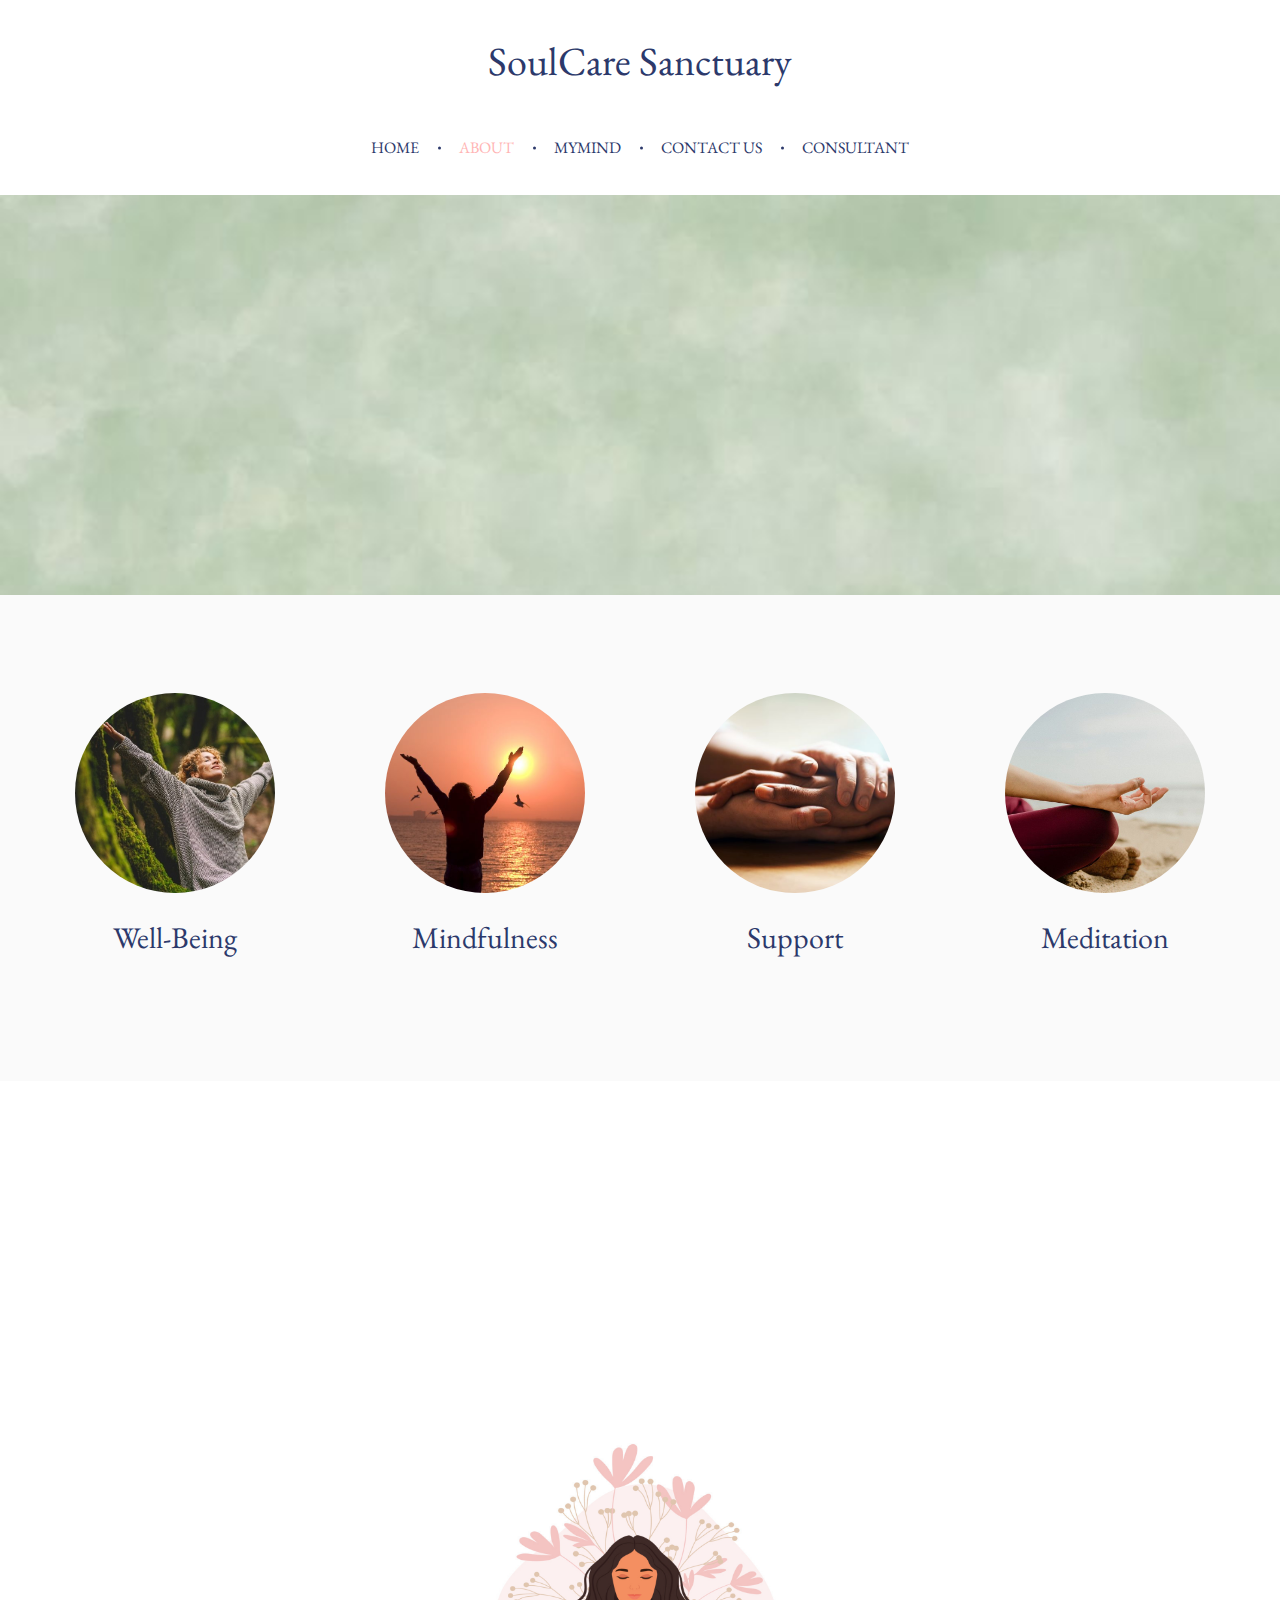
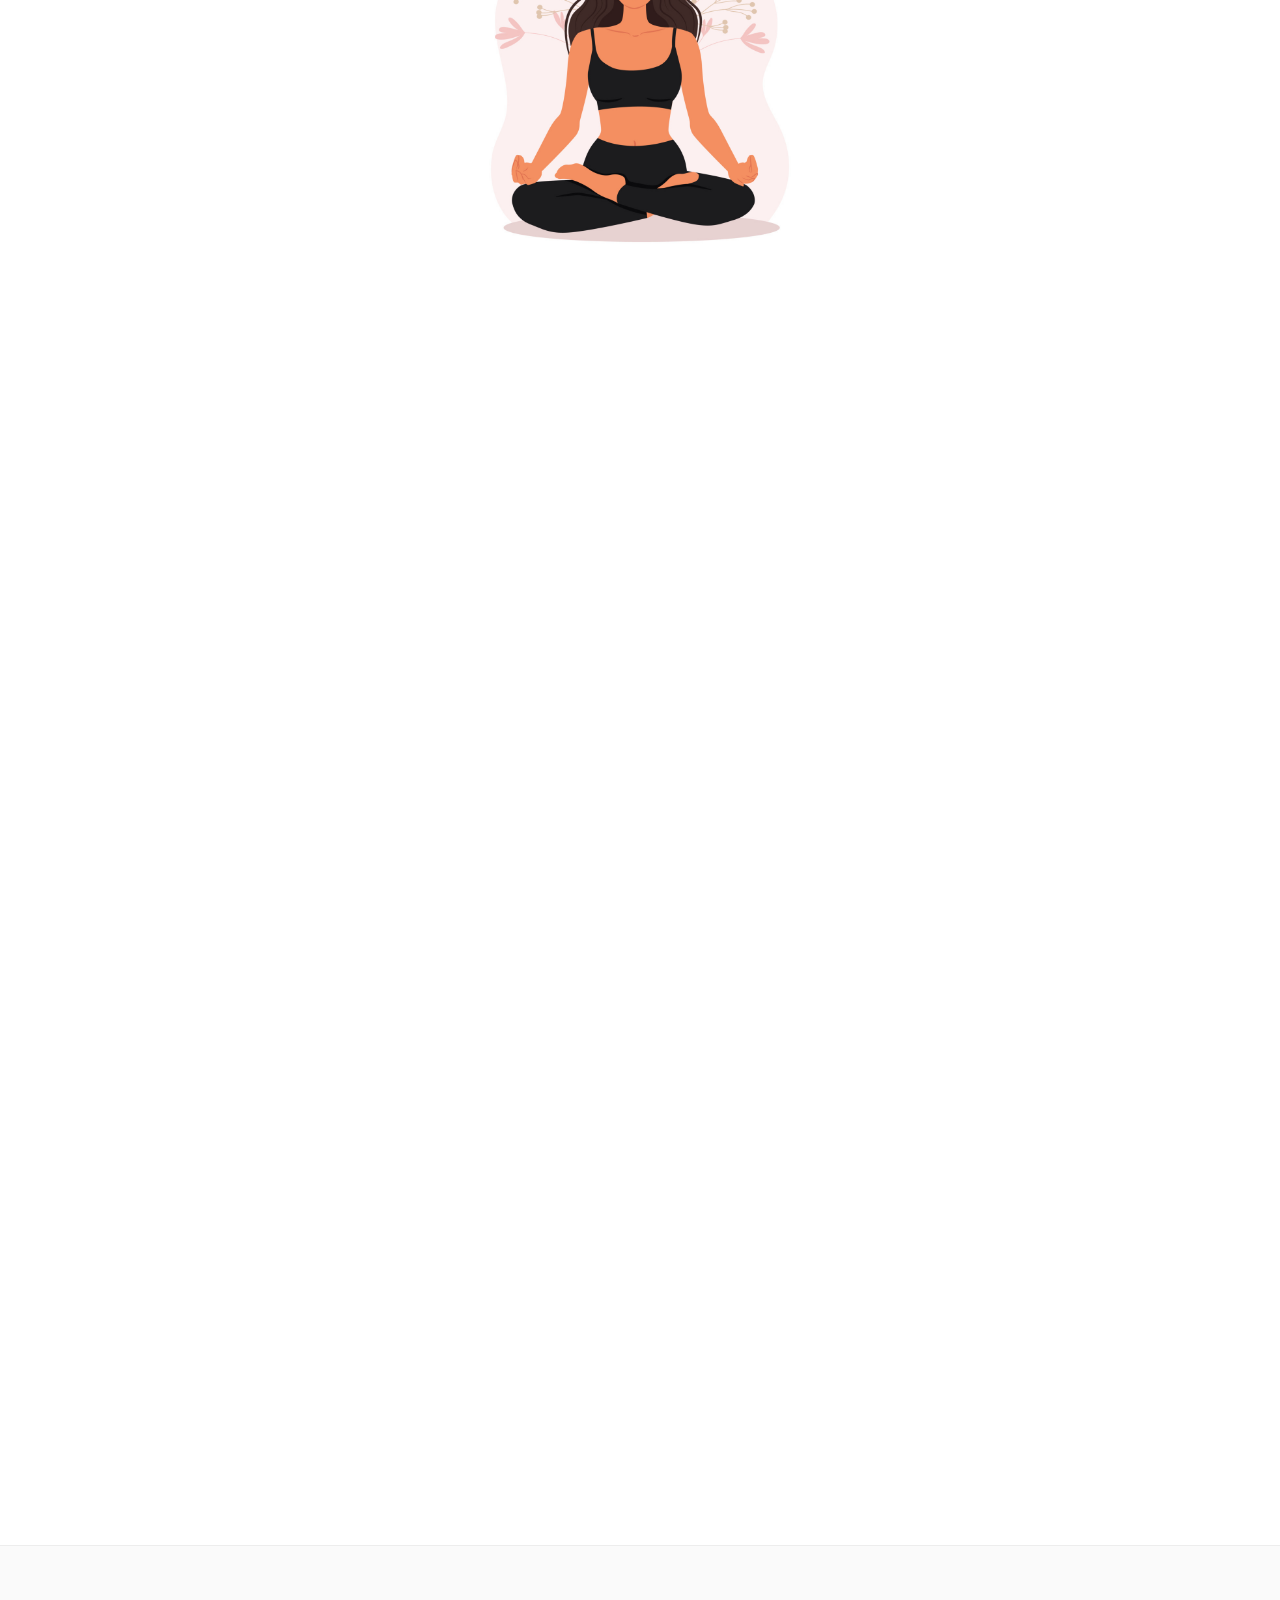
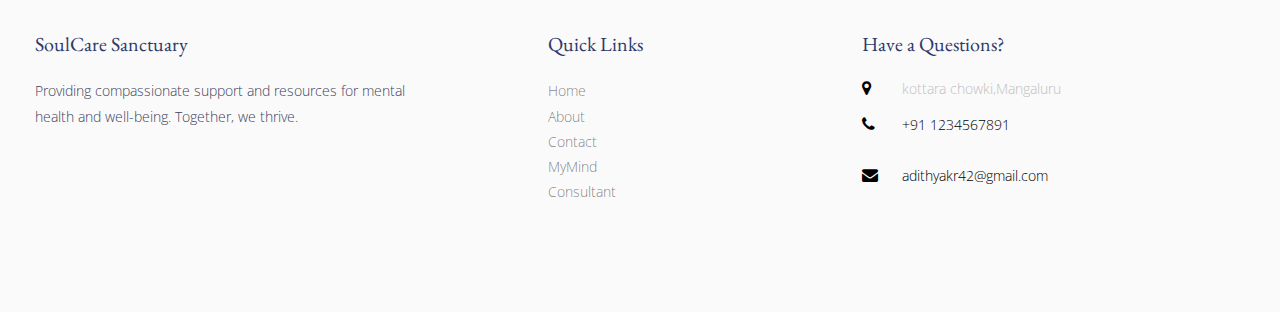
<file: about.html>
<!DOCTYPE html>
<html lang="en">

<head>
<title>Meditative</title>
<meta charset="utf-8">
<meta name="viewport" content="width=device-width, initial-scale=1, shrink-to-fit=no">
<link href="https://fonts.googleapis.com/css?family=Open+Sans:300,400,600,700&amp;display=swap" rel="stylesheet">
<link href="https://fonts.googleapis.com/css?family=EB+Garamond:400,400i,500,500i,600,600i,700,700i&amp;display=swap" rel="stylesheet">

<link rel="stylesheet" href="css/open-iconic-bootstrap.min.css%2banimate.css%2bowl.carousel.min.css%2bowl.theme.default.min.css%2bmagnific-popup.css%2baos.css%2bionicons.min.css%2bbootstrap-datepicker.css"/></head>
<body>
<nav class="navbar navbar-expand-lg navbar-dark ftco_navbar bg-dark ftco-navbar-light" id="ftco-navbar">
<div class="container">
<div class="row m-auto">
<div class="col-12 w-100 text-center">
<a class="navbar-brand w-100" href="index.html">SoulCare Sanctuary</a>
<button class="navbar-toggler" type="button" data-toggle="collapse" data-target="#ftco-nav" aria-controls="ftco-nav" aria-expanded="false" aria-label="Toggle navigation">
<span class="oi oi-menu"></span> Menu
</button>
</div>
<div class="col-12 w-100 text-center">
<div class="collapse navbar-collapse" id="ftco-nav">
<ul class="navbar-nav m-auto">
    <li class="nav-item"><a href="index.html" class="nav-link">Home</a></li>
    <li class="nav-item active"><a href="about.html" class="nav-link">About</a></li>
    <li class="nav-item"><a href="mymind.html" class="nav-link">MyMind</a>
    <li class="nav-item"><a href="contact.html" class="nav-link">Contact us</a></li>
    <li class="nav-item"><a href="trainer.html" class="nav-link">Consultant</a></li>
</ul>
</div>
</div>
</div>
</div>
</nav>
<!-- END nav -->
<section class="hero-wrap hero-wrap-2" style="background-image:url(images/aboutusbg.jpeg)" data-stellar-background-ratio="0.5">
<div class="overlay"></div>
<div class="container">
<div class="row no-gutters slider-text js-fullheight align-items-center justify-content-center">
<div class="col-md-9 ftco-animate text-center">
<h1 class="mb-3 bread">About Us</h1>
<p class="breadcrumbs"><span class="mr-2"></span><span>Welcome to our mental health wellness website, where we promote well-being through accessible resources, expert advice, and a supportive community. 
    Our mission is to provide comprehensive, evidence-based information on mental health, including interactive tools like mood trackers and meditation guides. 
    By creating a profile, you can access personalized recommendations and track your progress in a secure environment. We believe in a holistic approach,
     offering resources on nutrition, exercise, and more. Accessible anytime, our website is a safe space for improving your mental health.

</span></span> </p>

</div>
</div>
</div>
</section>


<section class="ftco-section bg-light">
<div class="container">
<div class="row">
<div class="col-md-3 d-flex align-items-stretch">
<div class="offer-deal text-center">
<div class="img" style="background-image:url(images/wellbeing.jpeg)"></div>
<div class="text mt-4">
<h3 class="mb-4">Well-Being</h3>
<!-- <p class="mb-5">Far far away, behind the word mountains, far from the countries Vokalia and Consonantia, there live the blind texts.</p> -->
<!-- <p><a href="#" class="btn btn-white px-4 py-3"> Learn more <span class="ion-ios-arrow-round-forward"></span></a></p> -->
</div>
</div>
</div>
<div class="col-md-3 d-flex align-items-stretch">
<div class="offer-deal text-center">
<div class="img" style="background-image:url(images/Mindfulness.jpeg)"></div>
<div class="text mt-4">
<h3 class="mb-4">Mindfulness</h3>
<!-- <p class="mb-5">Far far away, behind the word mountains, far from the countries Vokalia and Consonantia, there live the blind texts.</p> -->
<!-- <p><a href="#" class="btn btn-white px-4 py-3"> Learn more <span class="ion-ios-arrow-round-forward"></span></a></p> -->
</div>
</div>
</div>
<div class="col-md-3 d-flex align-items-stretch">
<div class="offer-deal text-center">
<div class="img" style="background-image:url(images/support.jpeg)"></div>
<div class="text mt-4">
<h3 class="mb-4">Support</h3>
<!-- <p class="mb-5">Far far away, behind the word mountains, far from the countries Vokalia and Consonantia, there live the blind texts.</p> -->
<!-- <p><a href="#" class="btn btn-white px-4 py-3"> Learn more <span class="ion-ios-arrow-round-forward"></span></a></p> -->
</div>
</div>
</div>
<div class="col-md-3 d-flex align-items-stretch">
<div class="offer-deal text-center">
<div class="img" style="background-image:url(images/meditation.jpeg)"></div>
<div class="text mt-4">
<h3 class="mb-4">Meditation</h3>
<!-- <p class="mb-5">Far far away, behind the word mountains, far from the countries Vokalia and Consonantia, there live the blind texts.</p> -->
<!-- <p><a href="#" class="btn btn-white px-4 py-3"> Learn more <span class="ion-ios-arrow-round-forward"></span></a></p> -->
</div>
</div>
</div>
</div>
</div>
</section>

<section class="ftco-section">
<div class="container">
<div class="row justify-content-center mb-5 pb-3">
<div class="col-md-12 heading-section ftco-animate text-center">
<h2 class="mb-1">BENEFITS</h2>
</div>
</div>
<div class="row">
<div class="col-md-4">
<div class="services-2 ftco-animate d-flex w-100">
<div class="icon d-flex justify-content-center align-items-center order-md-last">
<span class="flaticon-stone"></span>
</div>
<div class="text text-md-right pl-4 pl-md-0 pr-md-4">
<h3>Better physical health</h3>
<p>Mental wellbeing contributes to lower risks of chronic illness and improves overall physical health</p>
</div>
</div>
<div class="services-2 ftco-animate d-flex w-100">
<div class="icon d-flex justify-content-center align-items-center order-md-last">
<span class="flaticon-stone"></span>
</div>
<div class="text text-md-right pl-4 pl-md-0 pr-md-4">
<h3>Stronger Resilience</h3>
<p> Good mental health enhances the ability to cope with life’s challenges and bounce back from setbacks.</p>
</div>
</div>
<div class="services-2 ftco-animate d-flex w-100">
<div class="icon d-flex justify-content-center align-items-center order-md-last">
<span class="flaticon-stone"></span>
</div>
<div class="text text-md-right pl-4 pl-md-0 pr-md-4">
<h3>Reduced Stress</h3>
<p>Lower levels of stress hormones lead to a calmer, more balanced life.</p>
</div>
</div>
<div class="services-2 ftco-animate d-flex w-100">
<div class="icon d-flex justify-content-center align-items-center order-md-last">
<span class="flaticon-stone"></span>
</div>
<div class="text text-md-right pl-4 pl-md-0 pr-md-4">
<h3>Improved Mood</h3>
<p>Better mental health fosters positive emotions and reduces symptoms of depression.</p>
</div>
</div>
</div>
<div class="col-md-4 d-flex">
<div class="img img-services w-100" style="background-image:url(images/meditationpose1.jpg)"></div>
</div>
<div class="col-md-4">
<div class="services-2 ftco-animate d-flex w-100">
<div class="icon d-flex justify-content-center align-items-center\">
<span class="flaticon-stone"></span>
</div>
<div class="text text-left pl-4">
<h3>Betters your bone health</h3>
<p>A small river named Duden flows by their place and supplies it with the necessary regelialia.</p>
</div>
</div>
<div class="services-2 ftco-animate d-flex w-100">
<div class="icon d-flex justify-content-center align-items-center\">
<span class="flaticon-stone"></span>
</div>
<div class="text text-left pl-4">
<h3>Enhanced Relationships</h3>
<p>Strong mental health promotes healthier and more fulfilling relationships.
</p>
</div>
</div>
<div class="services-2 ftco-animate d-flex w-100">
<div class="icon d-flex justify-content-center align-items-center\">
<span class="flaticon-stone"></span>
</div>
<div class="text text-left pl-4">
<h3>Increased Productivity:</h3>
<p>Good mental health boosts focus, creativity, and efficiency at work or school.</p>
</div>
</div>
<div class="services-2 ftco-animate d-flex w-100">
<div class="icon d-flex justify-content-center align-items-center\">
<span class="flaticon-stone"></span>
</div>
<div class="text text-left pl-4">
<h3>Greater Self-Esteem</h3>
<p> Positive mental health fosters a stronger sense of self-worth and confidence.</p>
</div>
</div>
</div>
</div>
</div>
</section>
<!-- <section class="ftco-section testimony-section">
<div class="container">
<div class="row justify-content-center mb-5 pb-3">
<div class="col-md-10 heading-section ftco-animate text-center">
<h3 class="subheading">Testimony</h3>
<h2 class="mb-1">Successful Stories</h2>
</div>
</div>
<div class="row ftco-animate">
<div class="col-md-12">
<div class="carousel-testimony owl-carousel">
<div class="item">
<div class="testimony-wrap p-4 pb-5">
<div class="text">
<div class="line">
<p class="mb-4 pb-1">Far far away, behind the word mountains, far from the countries Vokalia and Consonantia, there live the blind texts.</p>
<span class="quote d-flex align-items-center justify-content-center">
<i class="icon-quote-left"></i>
</span>
</div>
<div class="d-flex align-items-center">
<div class="user-img" style="background-image:url(images/xperson_1.jpg.pagespeed.ic.P4pHl6glbj.jpg)">
</div>
<div class="ml-4">
<p class="name">Gabby Smith</p>
<span class="position">Customer</span>
</div>
</div>
</div>
</div>
</div>
<div class="item">
<div class="testimony-wrap p-4 pb-5">
<div class="text">
<div class="line">
<p class="mb-4 pb-1">Far far away, behind the word mountains, far from the countries Vokalia and Consonantia, there live the blind texts.</p>
<span class="quote d-flex align-items-center justify-content-center">
<i class="icon-quote-left"></i>
</span>
</div>
<div class="d-flex align-items-center">
<div class="user-img" style="background-image:url(images/xperson_2.jpg.pagespeed.ic.yyrmjBH91b.jpg)">
</div>
<div class="ml-4">
<p class="name">Floyd Weather</p>
<span class="position">Customer</span>
</div>
</div>
</div>
</div>
</div>
<div class="item">
<div class="testimony-wrap p-4 pb-5">
<div class="text">
<div class="line">
<p class="mb-4 pb-1">Far far away, behind the word mountains, far from the countries Vokalia and Consonantia, there live the blind texts.</p>
<span class="quote d-flex align-items-center justify-content-center">
<i class="icon-quote-left"></i>
</span>
</div>
<div class="d-flex align-items-center">
<div class="user-img" style="background-image:url(images/person_3.jpg.pagespeed.ce.UU7uGwbd9K.jpg)">
</div>
<div class="ml-4">
<p class="name">James Dee</p>
<span class="position">Customer</span>
</div>
</div>
</div>
</div>
</div>
<div class="item">
<div class="testimony-wrap p-4 pb-5">
<div class="text">
<div class="line">
<p class="mb-4 pb-1">Far far away, behind the word mountains, far from the countries Vokalia and Consonantia, there live the blind texts.</p>
<span class="quote d-flex align-items-center justify-content-center">
<i class="icon-quote-left"></i>
</span>
</div>
<div class="d-flex align-items-center">
<div class="user-img" style="background-image:url(images/xperson_4.jpg.pagespeed.ic.sgz97bCjv4.jpg)">
</div>
<div class="ml-4">
<p class="name">Lance Roger</p>
<span class="position">Customer</span>
</div>
</div>
</div>
</div>
</div>
<div class="item">
<div class="testimony-wrap p-4 pb-5">
<div class="text">
<div class="line">
<p class="mb-4 pb-1">Far far away, behind the word mountains, far from the countries Vokalia and Consonantia, there live the blind texts.</p>
<span class="quote d-flex align-items-center justify-content-center">
<i class="icon-quote-left"></i>
</span>
</div>
<div class="d-flex align-items-center">
<div class="user-img" style="background-image:url(images/xperson_2.jpg.pagespeed.ic.yyrmjBH91b.jpg)">
</div>
<div class="ml-4">
<p class="name">Kenny Bufer</p>
<span class="position">Customer</span>
</div>
</div>
</div>
</div>
</div>
</div>
</div>
</div>
</div>
</section> -->
<!-- <section class="ftco-counter img" id="section-counter" style="background-image:url(images/bg_3.jpg.pagespeed.ce.AbtZbTx8SF.jpg)" data-stellar-background-ratio="0.5">
<div class="overlay"></div>
<div class="container">
<div class="row justify-content-center">
<div class="col-md-10">
<div class="row">
<div class="col-md-6 col-lg-3 d-flex justify-content-center counter-wrap ftco-animate">
<div class="block-18 text-center">
<div class="text">
<strong class="number" data-number="2560">0</strong>
<span>Happy Customers</span>
</div>
</div>
</div>
<div class="col-md-6 col-lg-3 d-flex justify-content-center counter-wrap ftco-animate">
<div class="block-18 text-center">
<div class="text">
<strong class="number" data-number="60">0</strong>
<span>Yoga Classes</span>
</div>
</div>
</div>
<div class="col-md-6 col-lg-3 d-flex justify-content-center counter-wrap ftco-animate">
<div class="block-18 text-center">
<div class="text">
<strong class="number" data-number="50">0</strong>
<span>Years of Experience</span>
</div>
</div>
</div>
<div class="col-md-6 col-lg-3 d-flex justify-content-center counter-wrap ftco-animate">
<div class="block-18 text-center">
<div class="text">
<strong class="number" data-number="100">0</strong>
<span>Yoga Conducted</span>
</div>
</div>
</div>
</div>
</div>
</div>
</div>
</section> -->
<section class="ftco-gallery ftco-section">
<div class="container-fluid px-md-5">
<div class="row justify-content-center mb-5 pb-3">
<div class="col-md-7 heading-section ftco-animate text-center">
<h2 class="mb-1">"Your mind is a garden. Choose your seeds wisely"</h2>
</div>
</div>
<div class="row">
<div class="col-md-3 ftco-animate">
<a href="images/gallery-1.jpg" class="gallery image-popup img d-flex align-items-center" style="background-image:url(images/about.jpeg)">
<div class="icon mb-4 d-flex align-items-center justify-content-center">
<span class="icon-instagram"></span>
</div>
</a>
</div>
<div class="col-md-3 ftco-animate">
<a href="images/gallery-2.jpg" class="gallery image-popup img d-flex align-items-center" style="background-image:url(images/about1.jpeg)">
<div class="icon mb-4 d-flex align-items-center justify-content-center">
<span class="icon-instagram"></span>
</div>
</a>
</div>
<div class="col-md-3 ftco-animate">
<a href="images/gallery-3.jpg" class="gallery image-popup img d-flex align-items-center" style="background-image:url(images/about2.jpeg)">
<div class="icon mb-4 d-flex align-items-center justify-content-center">
<span class="icon-instagram"></span>
</div>
</a>
</div>
<div class="col-md-3 ftco-animate">
<a href="images/gallery-4.jpg" class="gallery image-popup img d-flex align-items-center" style="background-image:url(images/about3.jpeg)">
<div class="icon mb-4 d-flex align-items-center justify-content-center">
<span class="icon-instagram"></span>
</div>
</a>
</div>
<div class="col-md-3 ftco-animate">
<a href="images/gallery-5.jpg" class="gallery image-popup img d-flex align-items-center" style="background-image:url(images/xgallery-5.jpg.pagespeed.ic.WoBR0U0nNZ.jpg)">
<div class="icon mb-4 d-flex align-items-center justify-content-center">
<span class="icon-instagram"></span>
</div>
</a>
</div>
<div class="col-md-3 ftco-animate">
<a href="images/gallery-6.jpg" class="gallery image-popup img d-flex align-items-center" style="background-image:url(images/about4.jpeg)">
<div class="icon mb-4 d-flex align-items-center justify-content-center">
<span class="icon-instagram"></span>
</div>
</a>
</div>
<div class="col-md-3 ftco-animate">
<a href="images/gallery-7.jpg" class="gallery image-popup img d-flex align-items-center" style="background-image:url(images/xgallery-7.jpg.pagespeed.ic.s3bD57azXJ.jpg)">
<div class="icon mb-4 d-flex align-items-center justify-content-center">
<span class="icon-instagram"></span>
</div>
</a>
</div>
<div class="col-md-3 ftco-animate">
<a href="images/gallery-8.jpg" class="gallery image-popup img d-flex align-items-center" style="background-image:url(images/home1.jpeg)">
<div class="icon mb-4 d-flex align-items-center justify-content-center">
<span class="icon-instagram"></span>
</div>
</a>
</div>
</div>
</div>
</section>
<footer class="ftco-footer ftco-section bg-light">
<div class="container">
<div class="row d-flex">
<div class="col-md">
<div class="ftco-footer-widget mb-4">
<h2 class="ftco-heading-2">SoulCare Sanctuary</h2>
<p>Providing compassionate support and resources for mental health and well-being. Together, we thrive.</p>
<ul class="ftco-footer-social list-unstyled float-lft mt-3">
<li class="ftco-animate"><a href="#"><span class="icon-twitter"></span></a></li>
<li class="ftco-animate"><a href="#"><span class="icon-facebook"></span></a></li>
<li class="ftco-animate"><a href="#"><span class="icon-instagram"></span></a></li>
</ul>
</div>
</div>
<!-- <div class="col-md">
<div class="ftco-footer-widget mb-4 ml-md-4">
<h2 class="ftco-heading-2">Popular Links</h2>
<ul class="list-unstyled">
<li><a href="#">Yoga for Beginners</a></li>
<li><a href="#">Yoga for Pregnant</a></li>
<li><a href="#">Yoga Barre</a></li>
<li><a href="#">Yoga Advance</a></li>
</ul>
</div>
</div> -->
<div class="col-md">
<div class="ftco-footer-widget mb-4">
<h2 class="ftco-heading-2" style="padding-left: 100px;">Quick Links</h2>
<ul class="list-unstyled">
<li><a href="#">Home</a></li>
<li><a href="#">About</a></li>
<!-- <li><a href="#">Classes</a></li>
<li><a href="#">Schedule</a></li> -->
<li><a href="#">Contact</a></li>
<li><a href="#">MyMind</a></li>
<li><a href="#">Consultant</a></li>
</ul>
</div>
</div>
<div class="col-md">
<div class="ftco-footer-widget mb-4">
<h2 class="ftco-heading-2">Have a Questions?</h2>
<div class="block-23 mb-3">
<ul>
<li><span class="icon icon-map-marker"></span><span class="text">kottara chowki,Mangaluru</span></li>
<li><a href="#"><span class="icon icon-phone"></span><span class="text">+91 1234567891</span></a></li>
<li><a href="#"><span class="icon icon-envelope"></span><span class="text">adithyakr42@gmail.com</span></a></li>
</ul>
</div>
</div>
</div>
</div>
<div class="row">
<div class="col-md-12 text-center">
<p class="mb-0">

<!-- Copyright &copy;<script>document.write(new Date().getFullYear());</script> All rights reserved </a> -->

</p>
</div>
</div>
</div>
</footer>
<!-- loader -->
<div id="ftco-loader" class="show fullscreen"><svg class="circular" width="48px" height="48px"><circle class="path-bg" cx="24" cy="24" r="22" fill="none" stroke-width="4" stroke="#eeeeee"/><circle class="path" cx="24" cy="24" r="22" fill="none" stroke-width="4" stroke-miterlimit="10" stroke="#F96D00"/></svg></div>
<script src="js/jquery.min.js.pagespeed.jm.xZH2zNe7lE.js"></script>
<script src="js/jquery-migrate-3.0.1.min.js%2bpopper.min.js%2bbootstrap.min.js.pagespeed.jc.uheEv4J27U.js"></script><script>eval(mod_pagespeed_ogLpe14ogo);</script>
<script>eval(mod_pagespeed_f$X8cNppHc);</script>
<script>eval(mod_pagespeed_HcLcDhXh2k);</script>
<script src="js/jquery.easing.1.3.js%2bjquery.waypoints.min.js%2bjquery.stellar.min.js%2bowl.carousel.min.js.pagespeed.jc.LeMG3WOM9R.js"></script><script>eval(mod_pagespeed_HqFq3pFTmU);</script>
<script>eval(mod_pagespeed_H3NQqvJ1X8);</script>
<script>eval(mod_pagespeed_f4LDYSIdb0);</script>
<script>eval(mod_pagespeed_eA4fukmPaP);</script>
<script src="js/jquery.magnific-popup.min.js%2baos.js%2bjquery.animateNumber.min.js%2bbootstrap-datepicker.js.pagespeed.jc.FkVVz4DB4B.js"></script><script>eval(mod_pagespeed_jpMfoh2YJl);</script>
<script>eval(mod_pagespeed_rdgwJLR$Y_);</script>
<script>eval(mod_pagespeed_obgeh3gx9D);</script>
<script>eval(mod_pagespeed_afCDmo$nj7);</script>
<script src="js/jquery.timepicker.min.js%2bscrollax.min.js%2bgoogle-map.js%2bmain.js.pagespeed.jc.-ojTAGcPnm.js"></script><script>eval(mod_pagespeed_fmDdFNoA3c);</script>
<script>eval(mod_pagespeed_fJLb6L92As);</script>
<!-- <script src="https://maps.googleapis.com/maps/api/js?key=AIzaSyBVWaKrjvy3MaE7SQ74_uJiULgl1JY0H2s&amp;sensor=false"></script> -->
<script>eval(mod_pagespeed_cN9TFs9jX7);</script>
<script>eval(mod_pagespeed_X1ow2nP8gC);</script>
<!-- Global site tag (gtag.js) - Google Analytics -->
<script async src="https://www.googletagmanager.com/gtag/js?id=UA-23581568-13"></script>
<script>window.dataLayer=window.dataLayer||[];function gtag(){dataLayer.push(arguments);}gtag('js',new Date());gtag('config','UA-23581568-13');</script>
</body>

</html>
</file>
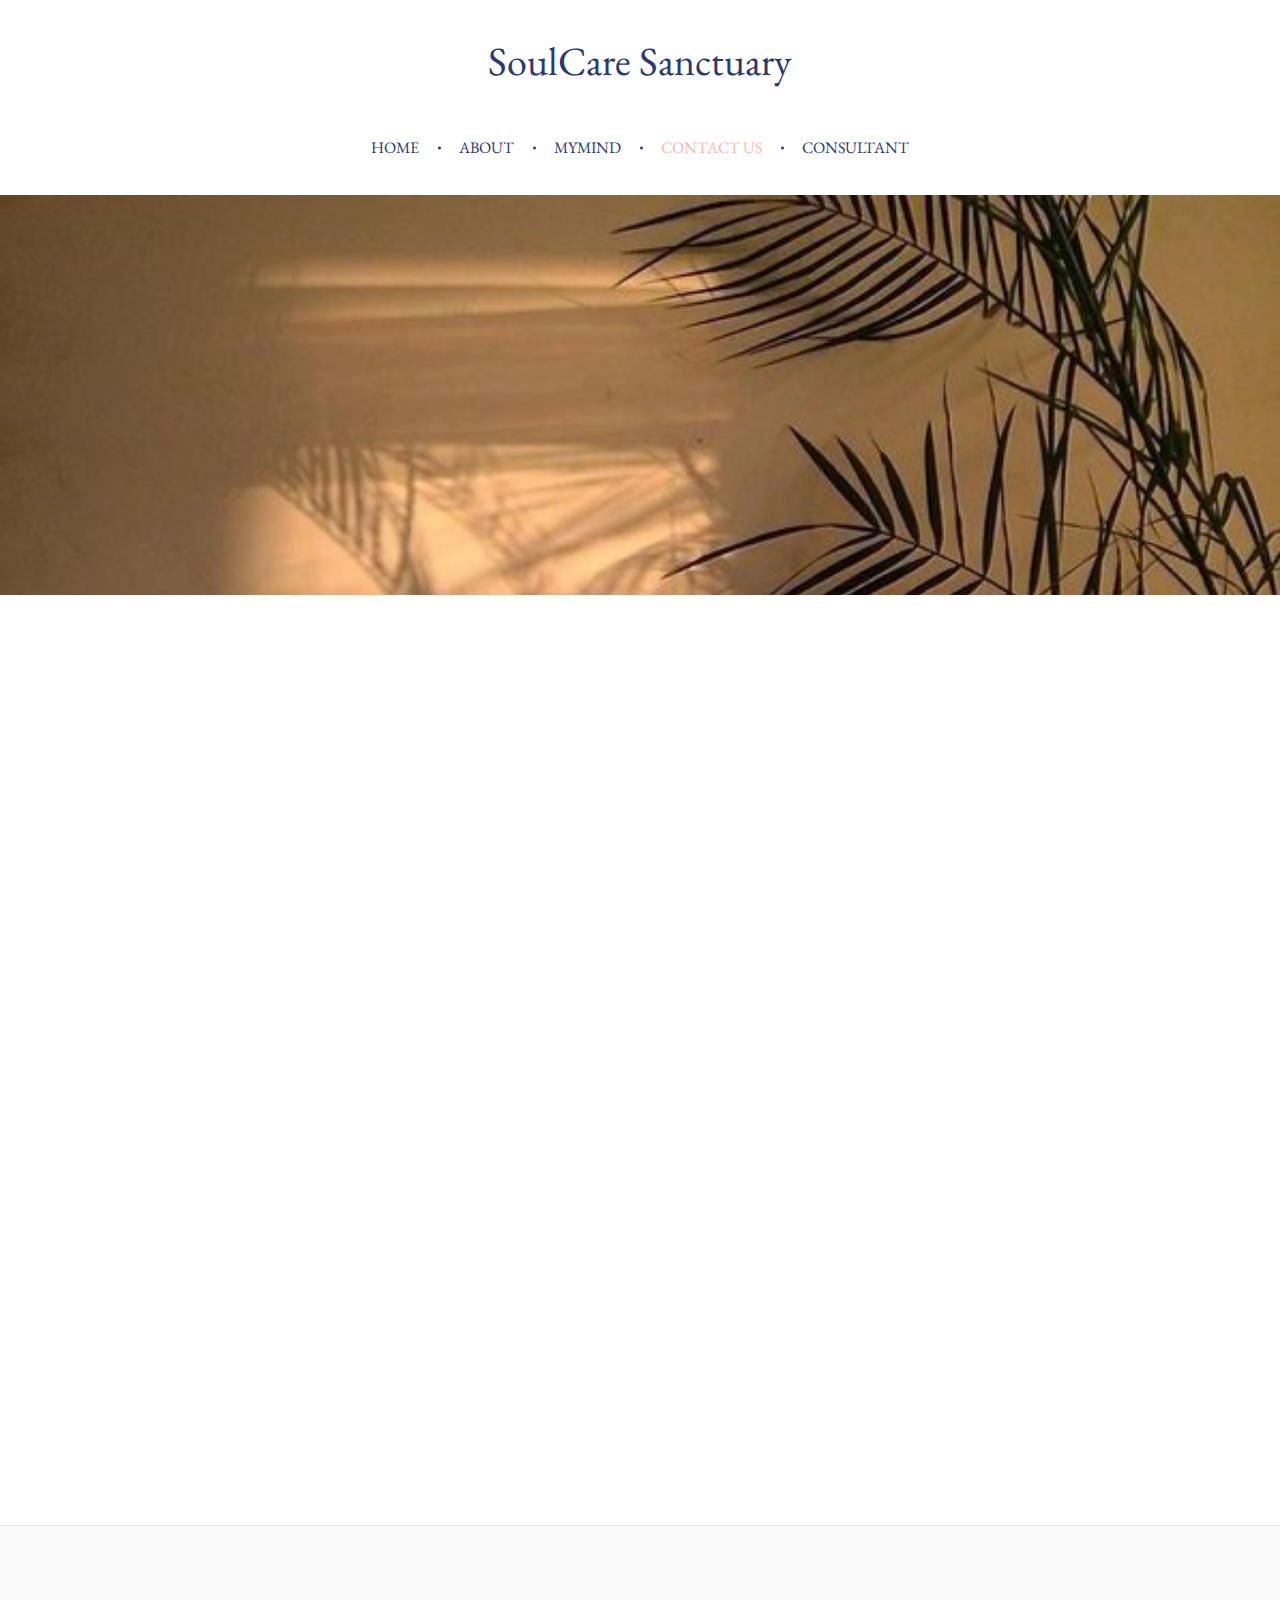
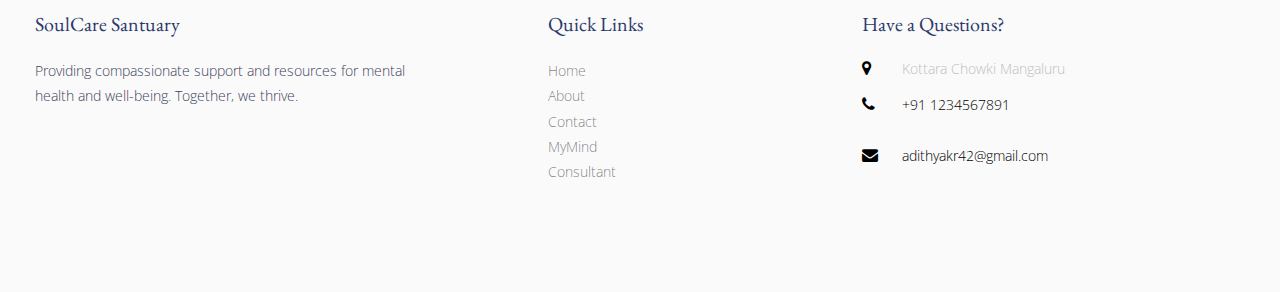
<file: contact.html>
<!DOCTYPE html>
<html lang="en">

<head>
<title>Meditative</title>
<meta charset="utf-8">
<meta name="viewport" content="width=device-width, initial-scale=1, shrink-to-fit=no">
<link href="https://fonts.googleapis.com/css?family=Open+Sans:300,400,600,700&amp;display=swap" rel="stylesheet">
<link href="https://fonts.googleapis.com/css?family=EB+Garamond:400,400i,500,500i,600,600i,700,700i&amp;display=swap" rel="stylesheet"><link rel="stylesheet" href="css/open-iconic-bootstrap.min.css%2banimate.css%2bowl.carousel.min.css%2bowl.theme.default.min.css%2bmagnific-popup.css%2baos.css%2bionicons.min.css%2bbootstrap-datepicker.css"/></head>

</head>
<body>
<nav class="navbar navbar-expand-lg navbar-dark ftco_navbar bg-dark ftco-navbar-light" id="ftco-navbar">
<div class="container">
<div class="row m-auto">
<div class="col-12 w-100 text-center">
<a class="navbar-brand w-100" href="index.html">SoulCare Sanctuary</a>
<button class="navbar-toggler" type="button" data-toggle="collapse" data-target="#ftco-nav" aria-controls="ftco-nav" aria-expanded="false" aria-label="Toggle navigation">
<span class="oi oi-menu"></span> Menu
</button>
</div>
<div class="col-12 w-100 text-center">
<div class="collapse navbar-collapse" id="ftco-nav">
<ul class="navbar-nav m-auto">
    <li class="nav-item "><a href="index.html" class="nav-link">Home</a></li>
    <li class="nav-item"><a href="about.html" class="nav-link">About</a></li>
    <li class="nav-item"><a href="mymind.html" class="nav-link">MyMind</a>
    <li class="nav-item active"><a href="contact.html" class="nav-link">Contact us</a></li>
    <li class="nav-item "><a href="trainer.html" class="nav-link">consultant</a></li>
</ul>
</div>
</div>
</div>
</div>
</nav>
<!-- END nav -->
<section class="hero-wrap hero-wrap-2" style="background-image:url(images/aboutbg.jpeg)" data-stellar-background-ratio="0.5">
<div class="overlay"></div>
<div class="container">
<div class="row no-gutters slider-text js-fullheight align-items-center justify-content-center">
<div class="col-md-9 ftco-animate text-center">
<h1 class="mb-3 bread">Contact Us</h1>
<p class="breadcrumbs"><span class="mr-2"><a href="index.html">Home</a></span> <span>Contact</span></p>
</div>
</div>
</div>
</section>
<section class="ftco-section contact-section ftco-no-pt ftco-no-pb">
<div class="container">
<div class="row block-9">
<div class="col-md-4 contact-info ftco-animate p-4 w-100 py-md-5">
<div class="row">
<div class="col-md-12 mb-4">
<h2>Contact Information</h2>
</div>
<div class="col-md-12 mb-3">
<p><span>Address:</span>Kottara chowki,Mangaluru</p>
</div>
<div class="col-md-12 mb-3">
<p><span>Phone:</span> <a href="tel://1234567920">+ 7019539719</a></p>
</div>
<div class="col-md-12 mb-3">
<p><span>Email:</span> <a href="mailto:panchamigunaga2003@gmail.com">adithyakr42@gmail.com</a></p>
</div>
<div class="col-md-12 mb-3">
<p><span>Website:</span> <a href="#">SoulCare Sanctuary</a></p>
</div>
</div>
</div>
<div class="col-md-1 py-4 py-md-5"></div>
<div class="col-md-6 ftco-animate py-md-5">
<form action="#" class="contact-form">
<div class="row">
<div class="col-md-6">
<div class="form-group">
<input type="text" class="form-control" placeholder="Your Name">
</div>
</div>
<div class="col-md-6">
<div class="form-group">
<input type="text" class="form-control" placeholder="Your Email">
</div>
</div>
</div>
<div class="form-group">
<input type="text" class="form-control" placeholder="Subject">
</div>
<div class="form-group">
<textarea name="" id="" cols="30" rows="7" class="form-control" placeholder="Message"></textarea>
</div>
<div class="form-group">
<input type="submit" value="Send Message" class="btn btn-primary py-3 px-5">
</div>
</form>
</div>
</div>
</div>
</section>
<div id="map" class="map"></div>
<footer class="ftco-footer ftco-section bg-light">
<div class="container">
<div class="row d-flex">
<div class="col-md">
<div class="ftco-footer-widget mb-4">
<h2 class="ftco-heading-2">SoulCare Santuary</h2>
<p>Providing compassionate support and resources for mental health and well-being. Together, we thrive.</p>
<ul class="ftco-footer-social list-unstyled float-lft mt-3">
<li class="ftco-animate"><a href="#"><span class="icon-twitter"></span></a></li>
<li class="ftco-animate"><a href="#"><span class="icon-facebook"></span></a></li>
<li class="ftco-animate"><a href="#"><span class="icon-instagram"></span></a></li>
</ul>
</div>
</div>
<!-- <div class="col-md">
<div class="ftco-footer-widget mb-4 ml-md-4">
<h2 class="ftco-heading-2">Popular Links</h2>
<ul class="list-unstyled">
<li><a href="#">Yoga for Beginners</a></li>
<li><a href="#">Yoga for Pregnant</a></li>
<li><a href="#">Yoga Barre</a></li>
<li><a href="#">Yoga Advance</a></li>
</ul>
</div>
</div> -->
<div class="col-md">
<div class="ftco-footer-widget mb-4">
<h2 class="ftco-heading-2" style="padding-left: 100px;">Quick Links</h2>
<ul class="list-unstyled">
<li><a href="#">Home</a></li>
<li><a href="#">About</a></li>
<!-- <li><a href="#">Classes</a></li>
<li><a href="#">Schedule</a></li> -->
<li><a href="#">Contact</a></li>
<li><a href="#">MyMind</a></li>
<li><a href="#">Consultant</a></li>
</ul>
</div>
</div>
<div class="col-md">
<div class="ftco-footer-widget mb-4">
<h2 class="ftco-heading-2">Have a Questions?</h2>
<div class="block-23 mb-3">
<ul>
<li><span class="icon icon-map-marker"></span><span class="text">Kottara Chowki Mangaluru</span></li>
<li><a href="#"><span class="icon icon-phone"></span><span class="text">+91 1234567891</span></a></li>
<li><a href="#"><span class="icon icon-envelope"></span><span class="text">adithyakr42@gmail.com</span></a></li>
</ul>
</div>
</div>
</div>
</div>
<div class="row">
<div class="col-md-12 text-center">
<p class="mb-0">

<!-- Copyright &copy;<script>document.write(new Date().getFullYear());</script> All rights reserved </a> -->

</p>
</div>
</div>
</div>
</footer>
<!-- loader -->
<div id="ftco-loader" class="show fullscreen"><svg class="circular" width="48px" height="48px"><circle class="path-bg" cx="24" cy="24" r="22" fill="none" stroke-width="4" stroke="#eeeeee"/><circle class="path" cx="24" cy="24" r="22" fill="none" stroke-width="4" stroke-miterlimit="10" stroke="#F96D00"/></svg></div>
<script src="js/jquery.min.js.pagespeed.jm.xZH2zNe7lE.js"></script>
<script src="js/jquery-migrate-3.0.1.min.js%2bpopper.min.js%2bbootstrap.min.js.pagespeed.jc.uheEv4J27U.js"></script><script>eval(mod_pagespeed_ogLpe14ogo);</script>
<script>eval(mod_pagespeed_f$X8cNppHc);</script>
<script>eval(mod_pagespeed_HcLcDhXh2k);</script>
<script src="js/jquery.easing.1.3.js%2bjquery.waypoints.min.js%2bjquery.stellar.min.js%2bowl.carousel.min.js.pagespeed.jc.LeMG3WOM9R.js"></script><script>eval(mod_pagespeed_HqFq3pFTmU);</script>
<script>eval(mod_pagespeed_H3NQqvJ1X8);</script>
<script>eval(mod_pagespeed_f4LDYSIdb0);</script>
<script>eval(mod_pagespeed_eA4fukmPaP);</script>
<script src="js/jquery.magnific-popup.min.js%2baos.js%2bjquery.animateNumber.min.js%2bbootstrap-datepicker.js.pagespeed.jc.FkVVz4DB4B.js"></script><script>eval(mod_pagespeed_jpMfoh2YJl);</script>
<script>eval(mod_pagespeed_rdgwJLR$Y_);</script>
<script>eval(mod_pagespeed_obgeh3gx9D);</script>
<script>eval(mod_pagespeed_afCDmo$nj7);</script>
<script src="js/jquery.timepicker.min.js%2bscrollax.min.js%2bgoogle-map.js%2bmain.js.pagespeed.jc.-ojTAGcPnm.js"></script><script>eval(mod_pagespeed_fmDdFNoA3c);</script>
<script>eval(mod_pagespeed_fJLb6L92As);</script>
<!-- <script src="https://maps.googleapis.com/maps/api/js?key=AIzaSyBVWaKrjvy3MaE7SQ74_uJiULgl1JY0H2s&amp;sensor=false"></script> -->
<script>eval(mod_pagespeed_cN9TFs9jX7);</script>
<script>eval(mod_pagespeed_X1ow2nP8gC);</script>
<!-- Global site tag (gtag.js) - Google Analytics -->
<script async src="https://www.googletagmanager.com/gtag/js?id=UA-23581568-13"></script>
<script>window.dataLayer=window.dataLayer||[];function gtag(){dataLayer.push(arguments);}gtag('js',new Date());gtag('config','UA-23581568-13');</script>
</body>

</html>
</file>
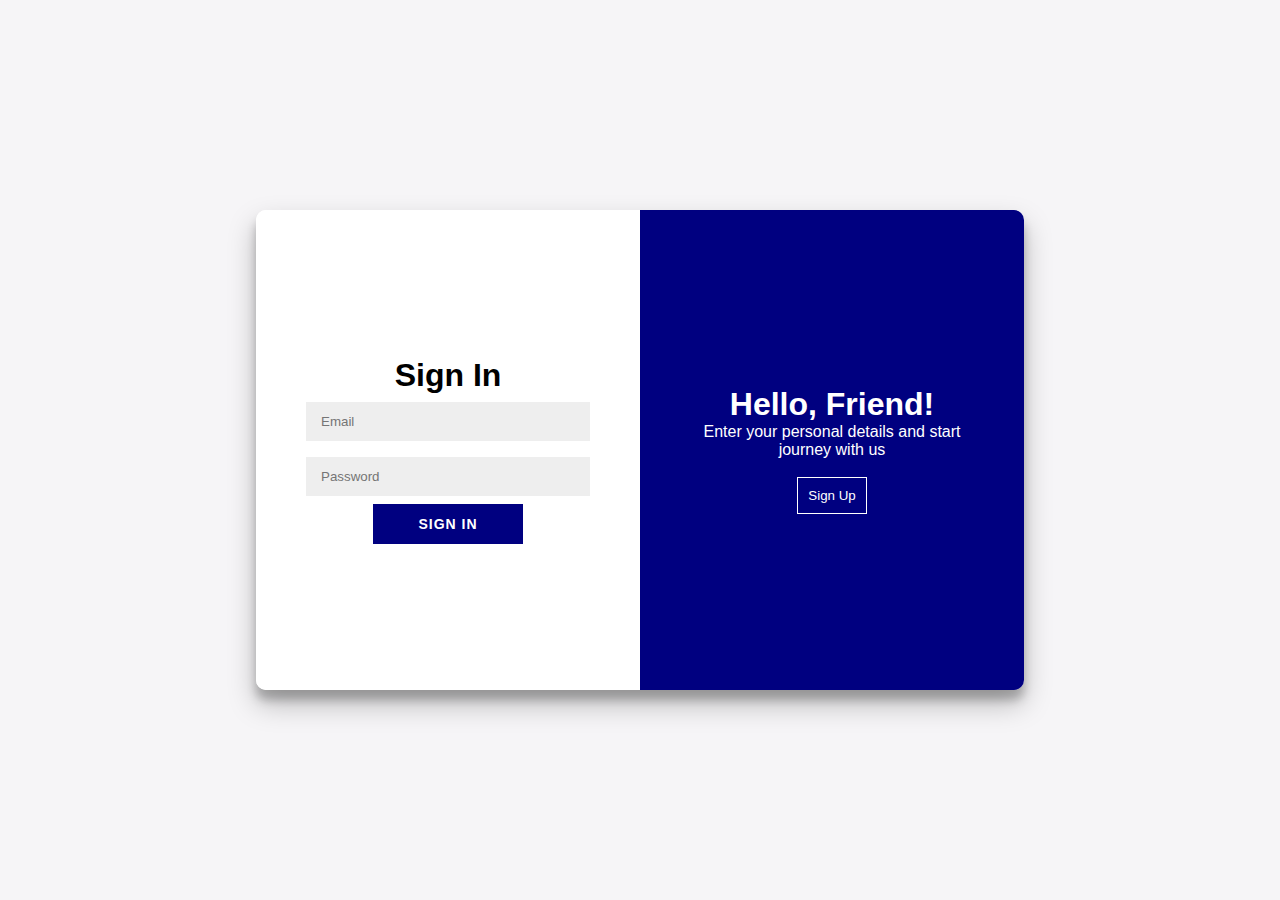
<file: login.html>
<!DOCTYPE html>
<html lang="en">
<head>
    <meta charset="UTF-8">
    <meta name="viewport" content="width=device-width, initial-scale=1.0">
    <title>Login and Register</title>
    <link rel="stylesheet" href="css/style.css">
</head>
<body>
    <div class="container" id="container">
        <div class="form-container sign-up-container">
            <form id="registerForm">
                <h1>Create Account</h1>
                <input type="text" placeholder="Name" id="registerName" required />
                <input type="email" placeholder="Email" id="registerEmail" required />
                <input type="password" placeholder="Password" id="registerPassword" required />
                <input type="password" placeholder="Confirm Password" id="confirmPassword" required />
                <button type="submit">Sign Up</button>
            </form>
        </div>
        <div class="form-container sign-in-container">
            <form id="loginForm">
                <h1>Sign In</h1>
                <input type="email" placeholder="Email" id="loginEmail" required />
                <input type="password" placeholder="Password" id="loginPassword" required />
                <button type="submit">Sign In</button>
            </form>
        </div>
        <div class="overlay-container">
            <div class="overlay">
                <div class="overlay-panel overlay-left">
                    <h1>Welcome Back!</h1>
                    <p>To keep connected with us please login with your personal info</p><br>
                    <button class="ghost" id="signIn">Sign In</button>
                </div>
                <div class="overlay-panel overlay-right">
                    <h1>Hello, Friend!</h1>
                    <p>Enter your personal details and start journey with us</p><br>
                    <button class="ghost" id="signUp">Sign Up</button>
                </div>
            </div>
        </div>
    </div>
    <script src="js/script.js"></script>
</body>
</html>
</file>
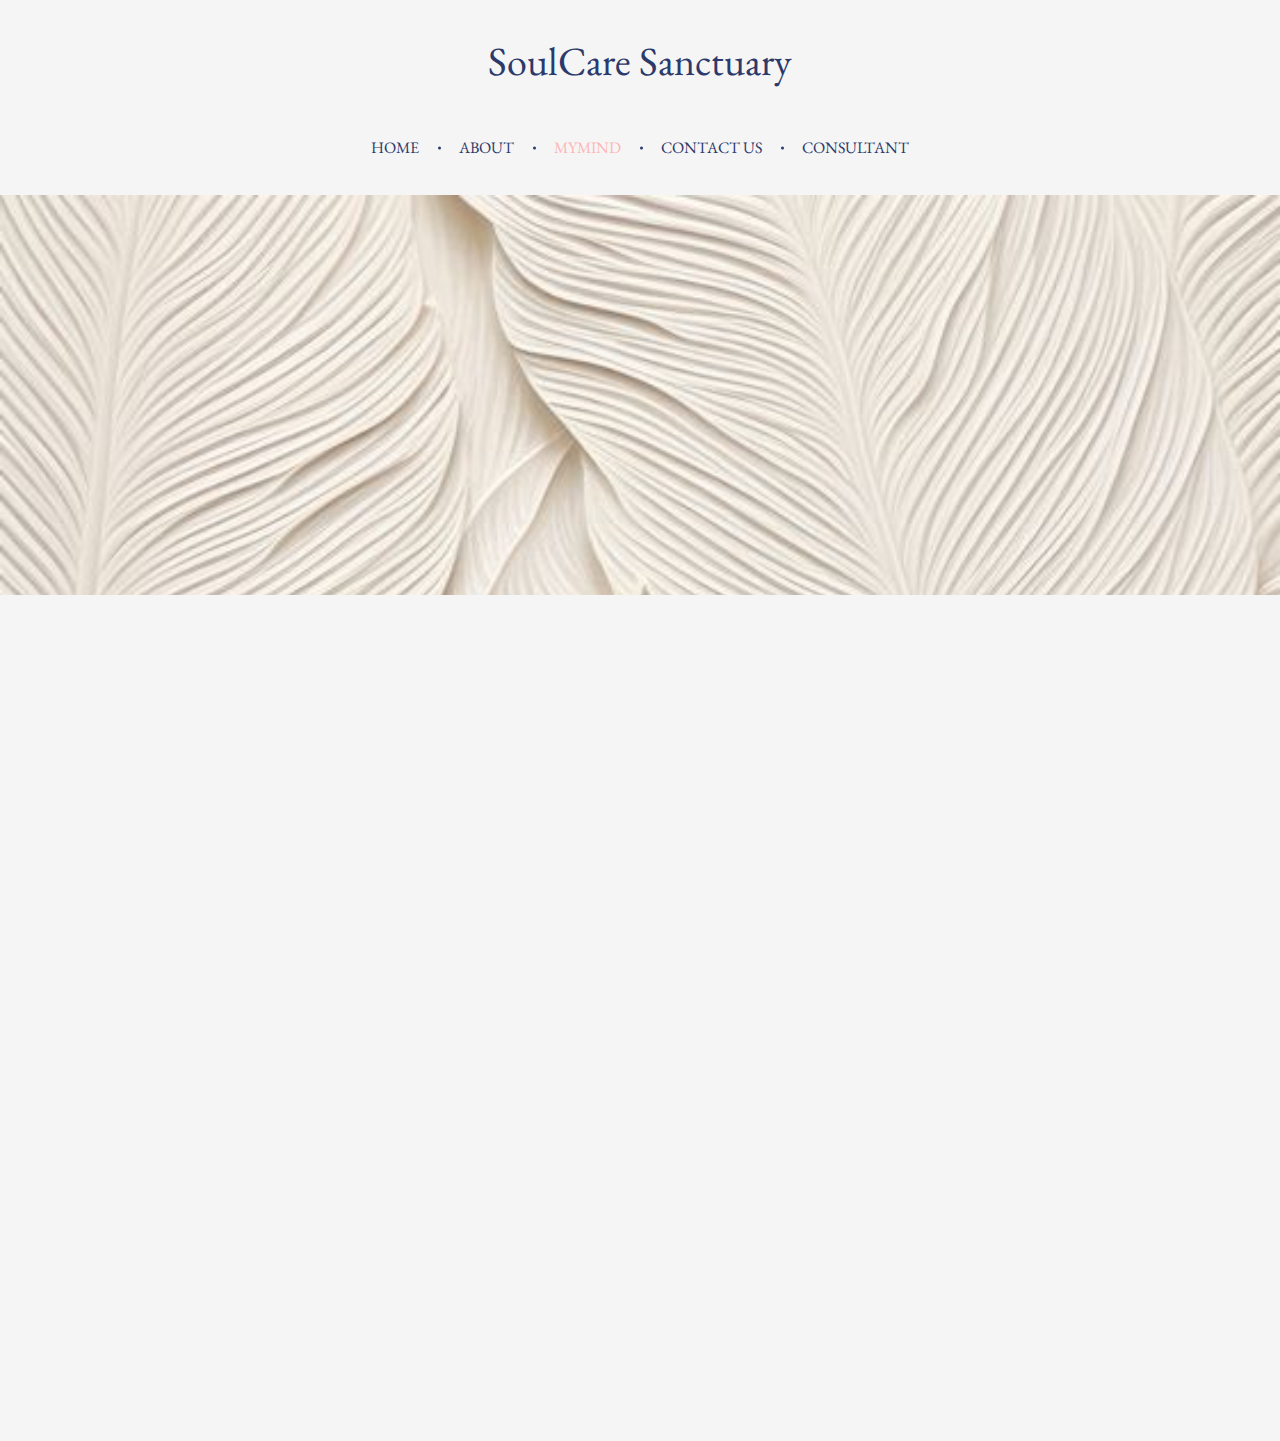
<file: mymind.html>
<!DOCTYPE html>
<html lang="en">
<head>
    <meta charset="UTF-8">
    <meta name="viewport" content="width=device-width, initial-scale=1.0">
    <title>Mental Health Dashboard</title>
    <link rel="stylesheet" href="css/styles.css">
    
    <!-- <link rel="stylesheet" href="css/open-iconic-bootstrap.min.css%2banimate.css%2bowl.carousel.min.css%2bowl.theme.default.min.css%2bmagnific-popup.css%2baos.css%2bionicons.min.css%2bbootstrap-datepicker.css"/> -->
    <link href="https://fonts.googleapis.com/css?family=Open+Sans:300,400,600,700&amp;display=swap" rel="stylesheet">
    
    <link rel="stylesheet" href="css/open-iconic-bootstrap.min.css%2banimate.css%2bowl.carousel.min.css%2bowl.theme.default.min.css%2bmagnific-popup.css%2baos.css%2bionicons.min.css%2bbootstrap-datepicker.css"/><link href="https://fonts.googleapis.com/css?family=EB+Garamond:400,400i,500,500i,600,600i,700,700i&amp;display=swap" rel="stylesheet">
</head>
<body style="background-color: whitesmoke;">
    <nav class="navbar navbar-expand-lg navbar-dark ftco_navbar bg-dark ftco-navbar-light" id="ftco-navbar">
        <div class="container">
        <div class="row m-auto">
        <div class="col-12 w-100 text-center">
        <a class="navbar-brand w-100" href="index.html">SoulCare Sanctuary</a>
        <button class="navbar-toggler" type="button" data-toggle="collapse" data-target="#ftco-nav" aria-controls="ftco-nav" aria-expanded="false" aria-label="Toggle navigation">
        <span class="oi oi-menu"></span> Menu
        </button>
        </div>
        <div class="col-12 w-100 text-center">
        <div class="collapse navbar-collapse" id="ftco-nav">
        <ul class="navbar-nav m-auto">
        <li class="nav-item"><a href="index.html" class="nav-link">Home</a></li>
        <li class="nav-item"><a href="about.html" class="nav-link">About</a></li>
        <li class="nav-item active"><a href="mymind.html" class="nav-link">MyMind</a>
        <li class="nav-item"><a href="contact.html" class="nav-link">Contact us</a></li>
        <li class="nav-item"><a href="trainer.html" class="nav-link">consultant</a></li>
        </ul>
        </div>
        </div>
        </div>
        </div>
        </nav>

        <section class="hero-wrap hero-wrap-2" style="background-image:url(images/mymindpagewall.jpeg) ; background-blend-mode: hue;" data-stellar-background-ratio="0.5">
            <div class="overlay"></div>
            <div class="container">
            <div class="row no-gutters slider-text js-fullheight align-items-center justify-content-center">
            <div class="col-md-9 ftco-animate text-center">
            <h1 class="mb-3 bread">MyMind</h1>
            <p class="breadcrumbs"><span class="mr-2" style="color: navy; margin: 0; ">Calming your mind can be achieved through a
                 variety of practices. Deep breathing exercises and meditation are effective ways to activate the body's relaxation response and 
                 clear mental clutter. Engaging in physical activity, such as a walk or yoga, helps release tension and improve mood. It's also beneficial to limit screen time, 
                 especially before bed, to prevent overstimulation. Creating a relaxing bedtime routine and practicing mindfulness throughout the day can keep you centered and reduce anxiety. Journaling your thoughts can offer clarity and perspective, while listening to soothing music or nature sounds can help you unwind. Additionally, maintaining a balanced diet, staying hydrated, and limiting caffeine and sugar intake are crucial for mental well-being.
                 Spending time in nature, practicing gratitude, and setting healthy boundaries can also contribute to a calmer mind.</span> </p>
            
            </div>
            </div>
            </div>
            </section>
            <div class="ftco-animate ">        
    <div class="dashboard">
        <div class="score-card">
            <h2>Anxiety</h2>
            <div class="status mild">Your mind believes what you tell it</div>
            <button class="update-btn">CHECK</button>
        </div>
        <div class="score-card">
            <h2>Stress</h2>
            <div class="status moderate">Don't let stress <br>steal your joy</div>
            <button class="update-btn">Check</button>
        </div>
        <div class="score-card">
            <h2>Loneliness</h2>
            <div class="status moderate">In solitude, discover your strength</div>
            <button class="update-btn">Check</button>
        </div>
        <div class="score-card">
            <h2>Sleep Disruption</h2>
            <div class="status moderate">Breathe in calm, breathe out stress</div>
            <button class="update-btn">Check</button>
        </div>
    <div class="therapy-recommendation">
        <h2>Online Therapy Session Recommended</h2>
        <p>Our clinical research-based algorithms recommend speaking to a therapist. This will significantly improve your symptoms.</p>
        <p><a href="trainer.html" class="update-btn" >BOOK NOW</a></p>
    </div>
            </div>

    <footer class="ftco-footer ftco-section bg-light">
        <div class="container">
        <div class="row d-flex">
        <div class="col-md">
        <div class="ftco-footer-widget mb-4">
        <h2 class="ftco-heading-2">SoulCare Sanctuary</h2>
        <p>Providing compassionate support and resources for mental health and well-being. Together, we thrive.</p>
        <ul class="ftco-footer-social list-unstyled float-lft mt-3">
        <li class="ftco-animate"><a href="#"><span class="icon-twitter"></span></a></li>
        <li class="ftco-animate"><a href="#"><span class="icon-facebook"></span></a></li>
        <li class="ftco-animate"><a href="#"><span class="icon-instagram"></span></a></li>
        </ul>
        </div>
        </div>
        <!-- <div class="col-md">
        <div class="ftco-footer-widget mb-4 ml-md-4">
        <h2 class="ftco-heading-2">Popular Links</h2>
        <ul class="list-unstyled">
        <li><a href="#">Yoga for Beginners</a></li>
        <li><a href="#">Yoga for Pregnant</a></li>
        <li><a href="#">Yoga Barre</a></li>
        <li><a href="#">Yoga Advance</a></li>
        </ul>
        </div>
        </div> -->
        <div class="col-md">
        <div class="ftco-footer-widget mb-4">
        <h2 class="ftco-heading-2" style="padding-left: 100px;">Quick Links</h2>
        <ul class="list-unstyled">
        <li><a href="#">Home</a></li>
        <li><a href="#">About</a></li>
        <!-- <li><a href="#">Classes</a></li>
        <li><a href="#">Schedule</a></li> -->
        <li><a href="#">Contact</a></li>
        <li><a href="#">MyMind</a></li>
        <li><a href="#">Consultant</a></li>
        </ul>
        </div>
        </div>
        <div class="col-md">
        <div class="ftco-footer-widget mb-4">
        <h2 class="ftco-heading-2">Have a Questions?</h2>
        <div class="block-23 mb-3">
        <ul>
        <li><span class="icon icon-map-marker"></span><span class="text">kottara chowki,Mangaluru</span></li>
        <li><a href="#"><span class="icon icon-phone"></span><span class="text">+91 1234567891</span></a></li>
        <li><a href="#"><span class="icon icon-envelope"></span><span class="text">adithyakr42@gmail.com</span></a></li>
        </ul>
        </div>
        </div>
        </div>
        </div>
        <div class="row">
        <div class="col-md-12 text-center">
        <p class="mb-0">
        
        <!-- Copyright &copy;<script>document.write(new Date().getFullYear());</script> All rights reserved </a> -->
        
        </p>
        </div>
        </div>
        </div>
        </footer>
        <!-- loader -->
        <div id="ftco-loader" class="show fullscreen"><svg class="circular" width="48px" height="48px"><circle class="path-bg" cx="24" cy="24" r="22" fill="none" stroke-width="4" stroke="#eeeeee"/><circle class="path" cx="24" cy="24" r="22" fill="none" stroke-width="4" stroke-miterlimit="10" stroke="#F96D00"/></svg></div>
        <script src="js/jquery.min.js.pagespeed.jm.xZH2zNe7lE.js"></script>
        <script src="js/jquery-migrate-3.0.1.min.js%2bpopper.min.js%2bbootstrap.min.js.pagespeed.jc.uheEv4J27U.js"></script><script>eval(mod_pagespeed_ogLpe14ogo);</script>
        <script>eval(mod_pagespeed_f$X8cNppHc);</script>
        <script>eval(mod_pagespeed_HcLcDhXh2k);</script>
        <script src="js/jquery.easing.1.3.js%2bjquery.waypoints.min.js%2bjquery.stellar.min.js%2bowl.carousel.min.js.pagespeed.jc.LeMG3WOM9R.js"></script><script>eval(mod_pagespeed_HqFq3pFTmU);</script>
        <script>eval(mod_pagespeed_H3NQqvJ1X8);</script>
        <script>eval(mod_pagespeed_f4LDYSIdb0);</script>
        <script>eval(mod_pagespeed_eA4fukmPaP);</script>
        <script src="js/jquery.magnific-popup.min.js%2baos.js%2bjquery.animateNumber.min.js%2bbootstrap-datepicker.js.pagespeed.jc.FkVVz4DB4B.js"></script><script>eval(mod_pagespeed_jpMfoh2YJl);</script>
        <script>eval(mod_pagespeed_rdgwJLR$Y_);</script>
        <script>eval(mod_pagespeed_obgeh3gx9D);</script>
        <script>eval(mod_pagespeed_afCDmo$nj7);</script>
        <script src="js/jquery.timepicker.min.js%2bscrollax.min.js%2bgoogle-map.js%2bmain.js.pagespeed.jc.-ojTAGcPnm.js"></script><script>eval(mod_pagespeed_fmDdFNoA3c);</script>
        <script>eval(mod_pagespeed_fJLb6L92As);</script>
        <!-- <script src="https://maps.googleapis.com/maps/api/js?key=AIzaSyBVWaKrjvy3MaE7SQ74_uJiULgl1JY0H2s&amp;sensor=false"></script> -->
        <script>eval(mod_pagespeed_cN9TFs9jX7);</script>
        <script>eval(mod_pagespeed_X1ow2nP8gC);</script>
        <!-- Global site tag (gtag.js) - Google Analytics -->
        <script async src="https://www.googletagmanager.com/gtag/js?id=UA-23581568-13"></script>
        <script>window.dataLayer=window.dataLayer||[];function gtag(){dataLayer.push(arguments);}gtag('js',new Date());gtag('config','UA-23581568-13');</script>
        </body>
        
        </html>
</file>
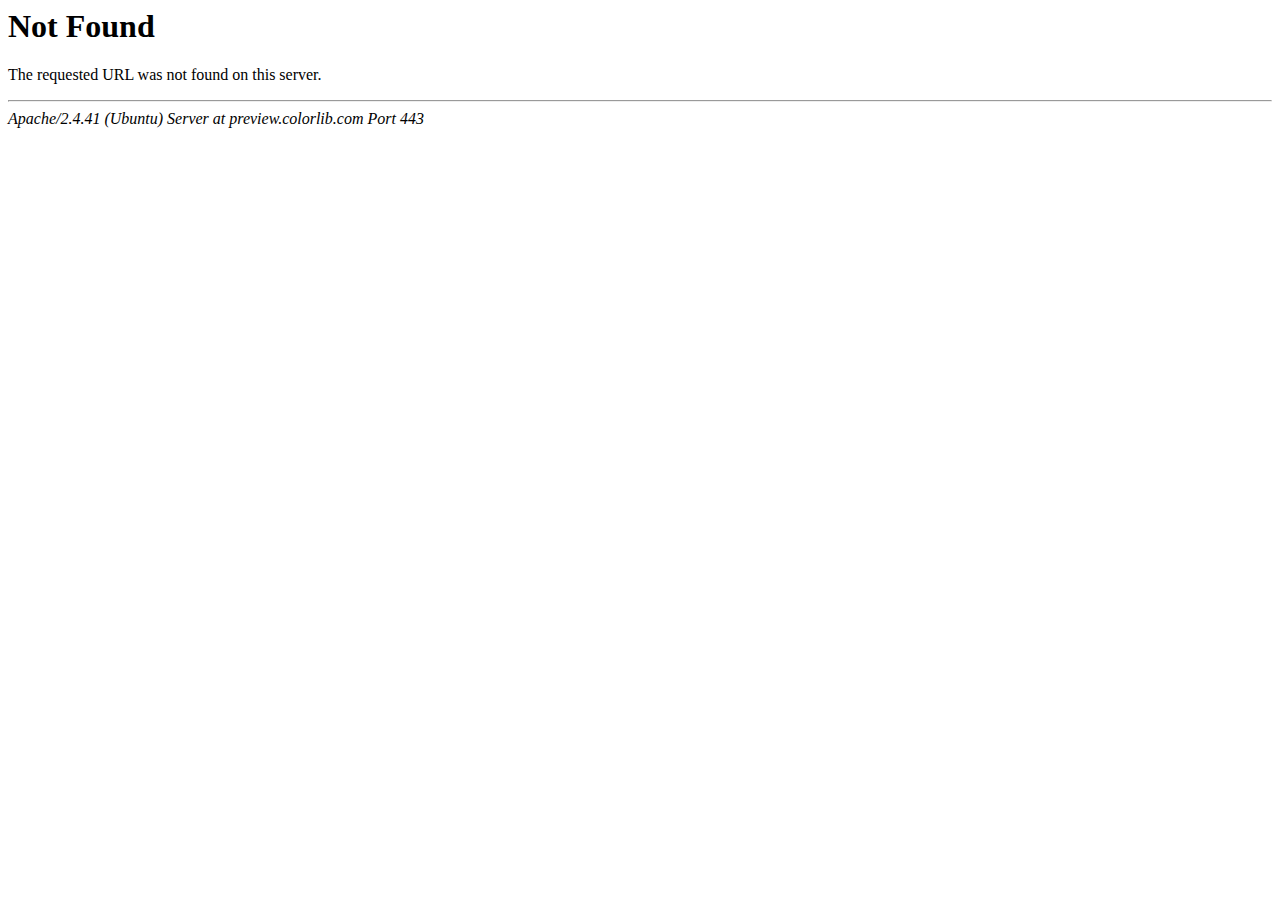
<file: css/owl.video.play.html>
<!DOCTYPE HTML PUBLIC "-//IETF//DTD HTML 2.0//EN">
<html><head>
<title>404 Not Found</title>
</head><body>
<h1>Not Found</h1>
<p>The requested URL was not found on this server.</p>
<hr>
<address>Apache/2.4.41 (Ubuntu) Server at preview.colorlib.com Port 443</address>
</body></html>
</file>
<file: css/styles.css>
body {
    font-family: Arial, sans-serif;
    background-color: #f0f4ff;
    color: #333;
    margin: 0;
    padding: 0;
}

#navBar{
    background-color: rgba(255, 255, 255, 0.766);
    position: fixed;
    left: 0;
    right: 0;
    top: 0;
    height: 40px;
}
.dashboard {
    display: flex;
    flex-wrap: wrap;
    justify-content: space-around;
    padding: 20px;
}

.score-card {
    background: #fff;
    border-radius: 8px;
    box-shadow: 0 2px 5px rgba(0, 0, 0, 0.1);
    padding: 20px;
    width: 18%;
    min-width: 200px;
    margin: 10px;
    text-align: center;
    height: 15%;
}

.score-card h2 {
    font-size: 18px;
    margin-bottom: 10px;
}

.score {
    font-size: 24px;
    margin: 10px 0;
}

.status {
    font-size: 16px;
    margin-bottom: 10px;
}

.mild {
    color: #f0a500;
}

.moderate {
    color: #ff6600;
}

.update-btn, .start-btn, .book-now-btn {
    background-color: #6c63ff;
    border: none;
    border-radius: 4px;
    color: #fff;
    padding: 10px 20px;
    cursor: pointer;
    margin-top: 10px;
}

.update-btn:hover, .start-btn:hover, .book-now-btn:hover {
    background-color: #5a52e8;
}

.last-update {
    font-size: 12px;
    color: #666;
    margin-top: 10px;
}

.therapy-recommendation {
    background: #fff;
    border-radius: 8px;
    box-shadow: 0 2px 5px rgba(0, 0, 0, 0.1);
    padding: 20px;
    margin: 20px auto;
    width: 80%;
    text-align: center;
}

.therapy-recommendation h2 {
    font-size: 24px;
    margin-bottom: 10px;
}

.therapy-recommendation p {
    font-size: 16px;
    margin-bottom: 20px;
}
</file>
<file: css/style.css>
/* Basic Reset */
* {
    margin: 0;
    padding: 0;
    box-sizing: border-box;
}

body {
    font-family: 'Arial', sans-serif;
    background: #f6f5f7;
    display: flex;
    justify-content: center;
    align-items: center;
    height: 100vh;
    margin: 0;
}

.container {
    background: #fff;
    border-radius: 10px;
    box-shadow: 0 14px 28px rgba(0, 0, 0, 0.25), 0 10px 10px rgba(0, 0, 0, 0.22);
    position: relative;
    width: 768px;
    max-width: 100%;
    min-height: 480px;
    overflow: hidden;
}

.form-container {
    position: absolute;
    top: 0;
    height: 100%;
    transition: all 0.6s ease-in-out;
}

.sign-up-container {
    left: 0;
    width: 50%;
    opacity: 0;
    z-index: 1;
    transform: translateX(100%);
}

.sign-in-container {
    left: 0;
    width: 50%;
    z-index: 2;
}

.container.right-panel-active .sign-up-container {
    transform: translateX(0);
    opacity: 1;
    z-index: 5;
}

.container.right-panel-active .sign-in-container {
    transform: translateX(100%);
    opacity: 0;
    z-index: 1;
}

.overlay-container {
    position: absolute;
    top: 0;
    left: 50%;
    width: 50%;
    height: 100%;
    overflow: hidden;
    transition: transform 0.6s ease-in-out;
    z-index: 100;
}

.overlay {
    background: navy;
    /* background: -webkit-linear-gradient(to right, #ff4b2b, #ff416c);
    background: linear-gradient(to right, #ff4b2b, #ff416c); */
    color: #ffffff;
    position: relative;
    left: -100%;
    height: 100%;
    width: 200%;
    transform: translateX(0);
    transition: transform 0.6s ease-in-out;
}

.container.right-panel-active .overlay {
    transform: translateX(50%);
}

.overlay-panel {
    position: absolute;
    display: flex;
    justify-content: center;
    align-items: center;
    flex-direction: column;
    padding: 0 40px;
    text-align: center;
    top: 0;
    height: 100%;
    width: 50%;
    transform: translateX(0);
    transition: transform 0.6s ease-in-out;
}

.overlay-left {
    transform: translateX(-20%);
}

.container.right-panel-active .overlay-left {
    transform: translateX(0);
}

.overlay-right {
    right: 0;
    transform: translateX(0);
}

.container.right-panel-active .overlay-right {
    transform: translateX(20%);
}

form {
    background: #ffffff;
    display: flex;
    flex-direction: column;
    padding: 0 50px;
    height: 100%;
    justify-content: center;
    align-items: center;
    text-align: center;
}

form h1 {
    font-weight: bold;
    margin: 0;
}

form input {
    background: #eee;
    border: none;
    padding: 12px 15px;
    margin: 8px 0;
    width: 100%;
}

form button {
    border: none;
    padding: 12px 45px;
    background-color: navy;
    color: #fff;
    font-size: 14px;
    font-weight: bold;
    letter-spacing: 1px;
    text-transform: uppercase;
    transition: transform 80ms ease-in;
    cursor: pointer;
}

form button:active {
    transform: scale(0.95);
}

form button:focus {
    outline: none;
}

button.ghost {
    background-color: transparent;
    border: 1px solid #fff;
    transition: background-color 0.3s ease-in-out;
    text-decoration: none;
    color: white;
    padding: 10px;
}

button.ghost:hover {
    background-color: rgba(255, 255, 255, 0.2);
}
</file>
